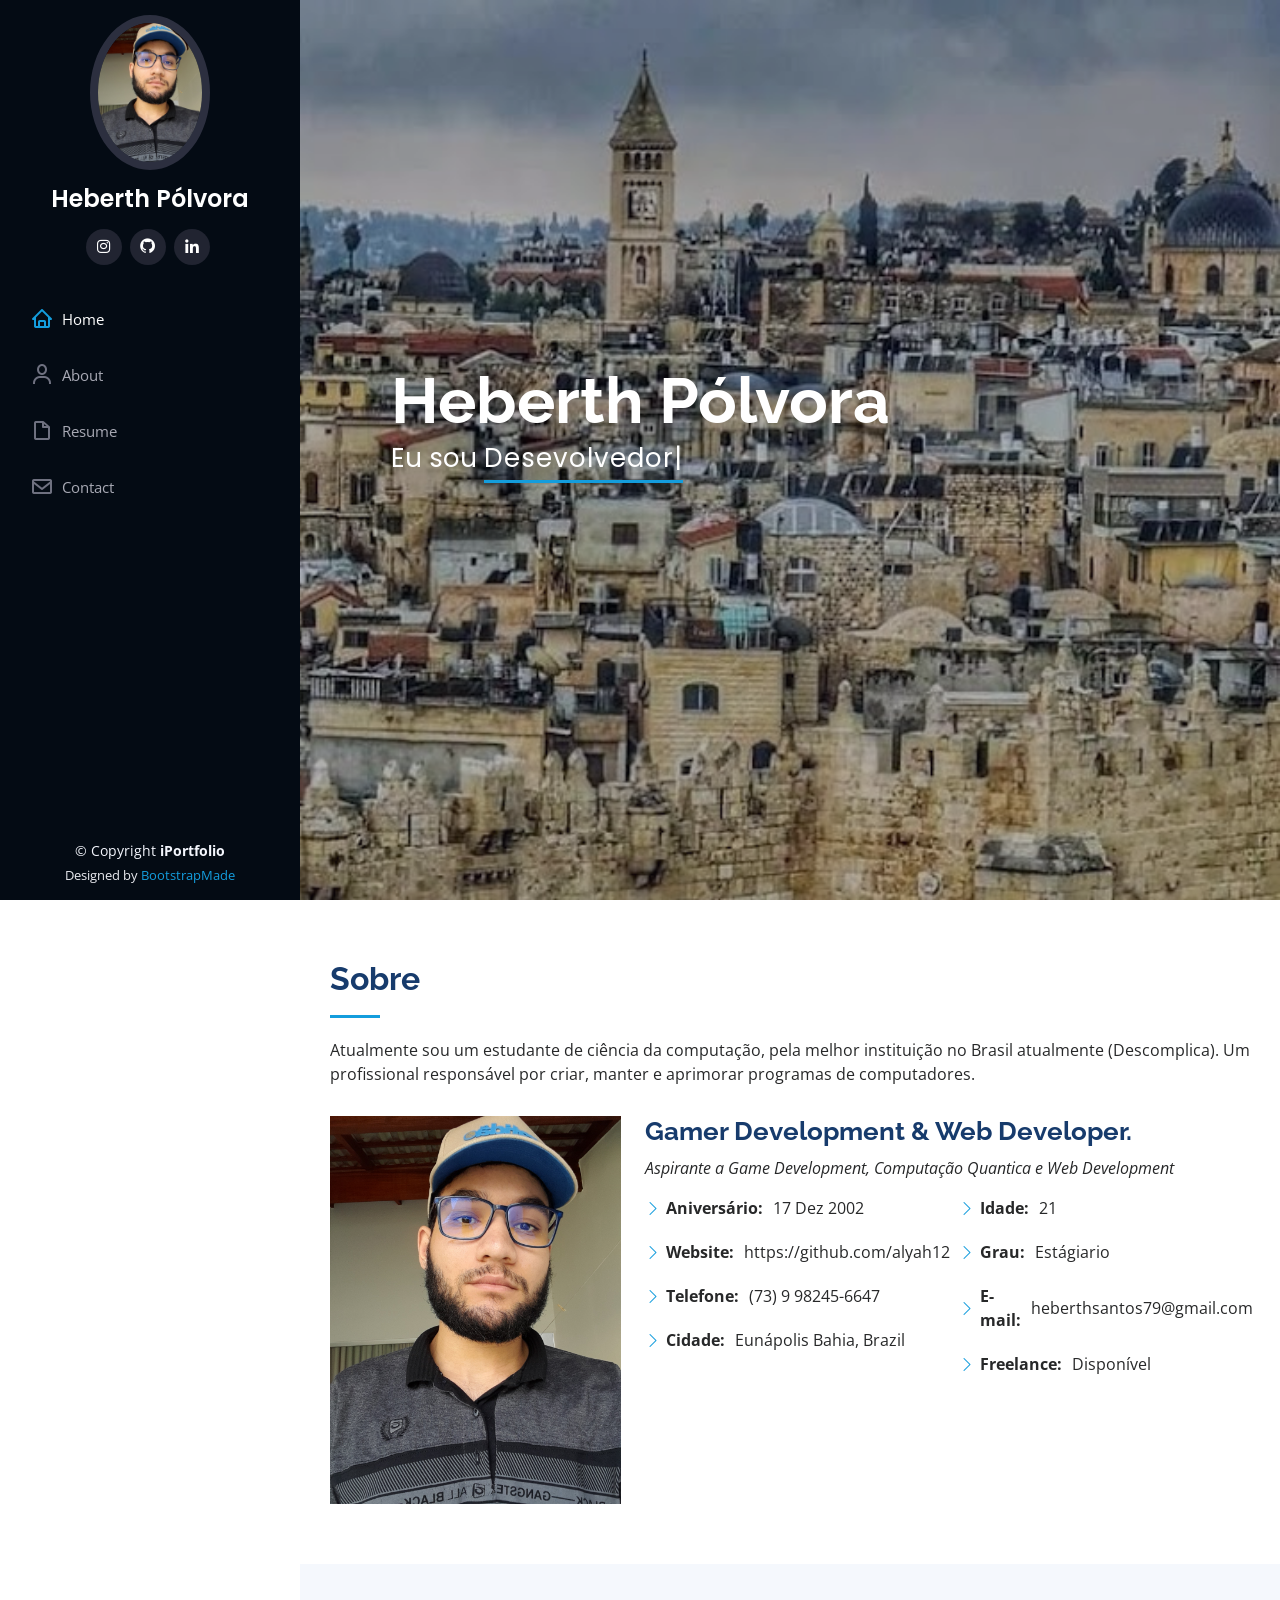
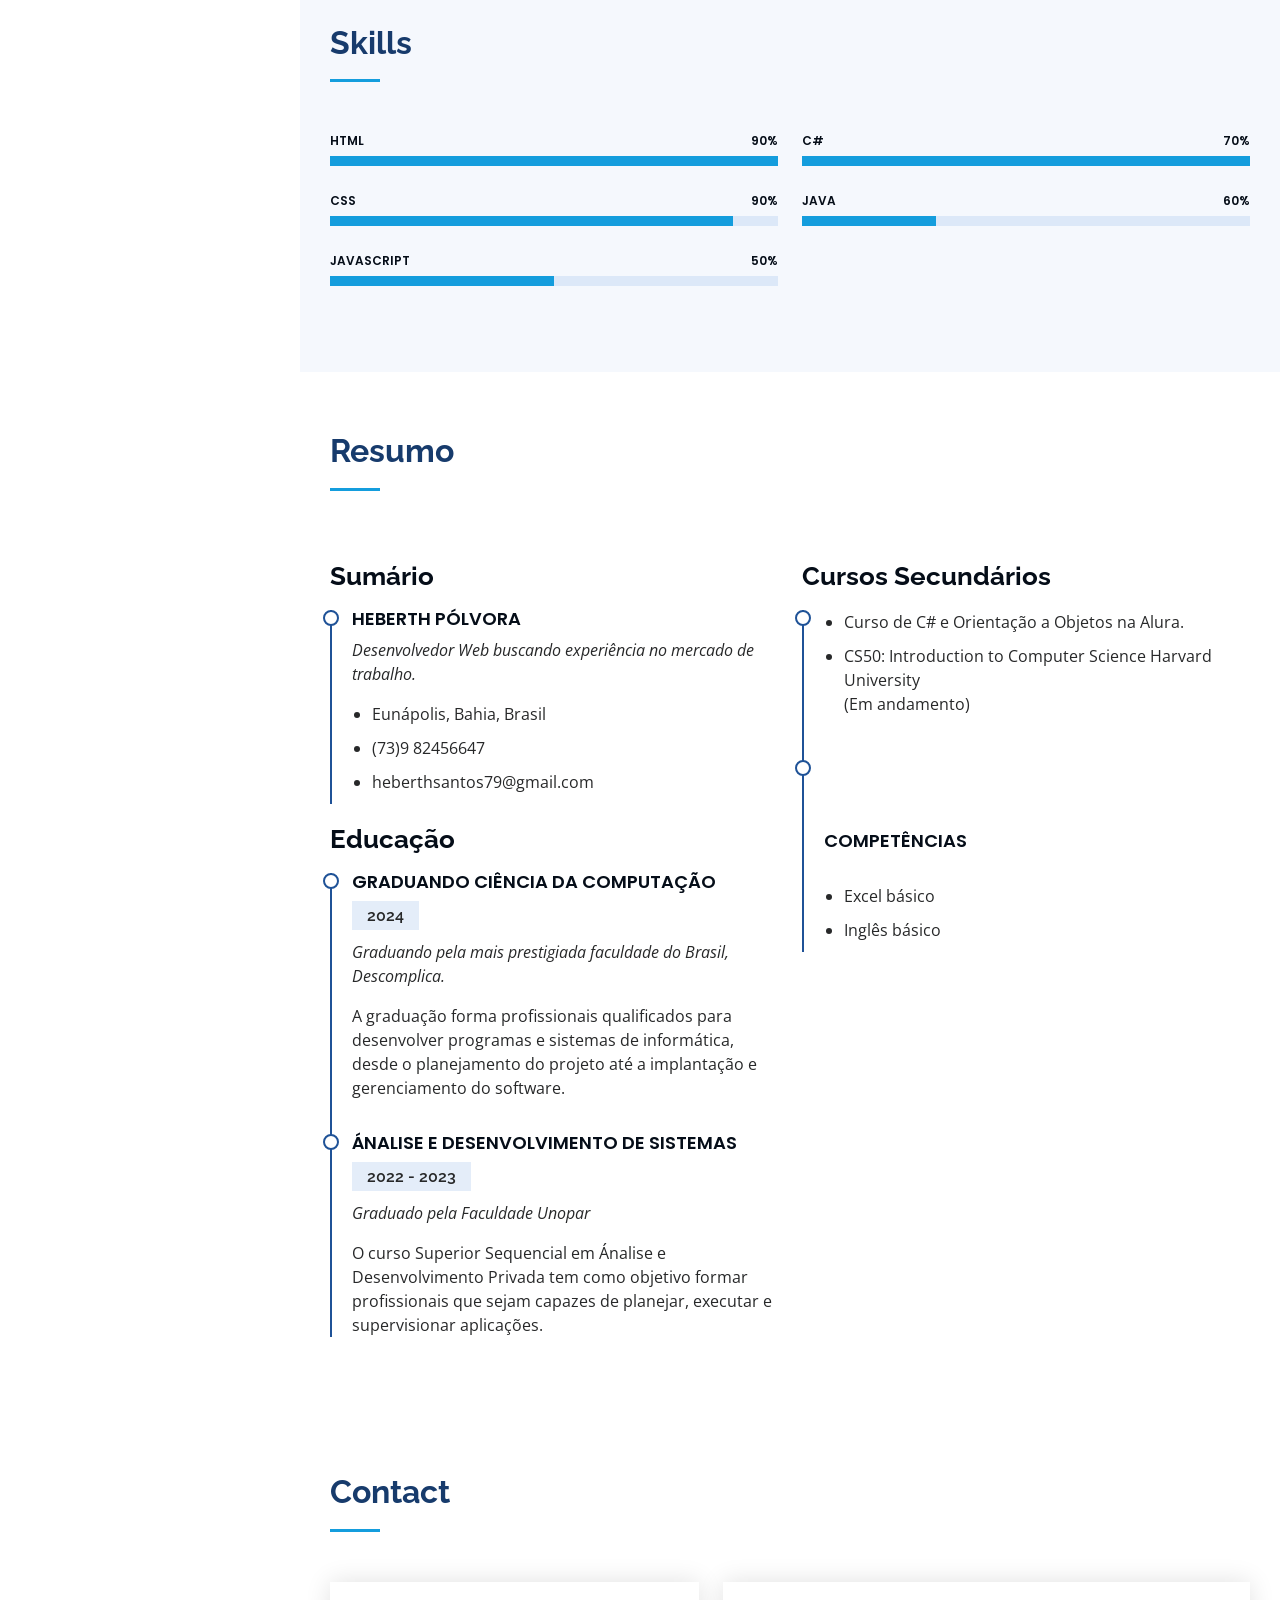
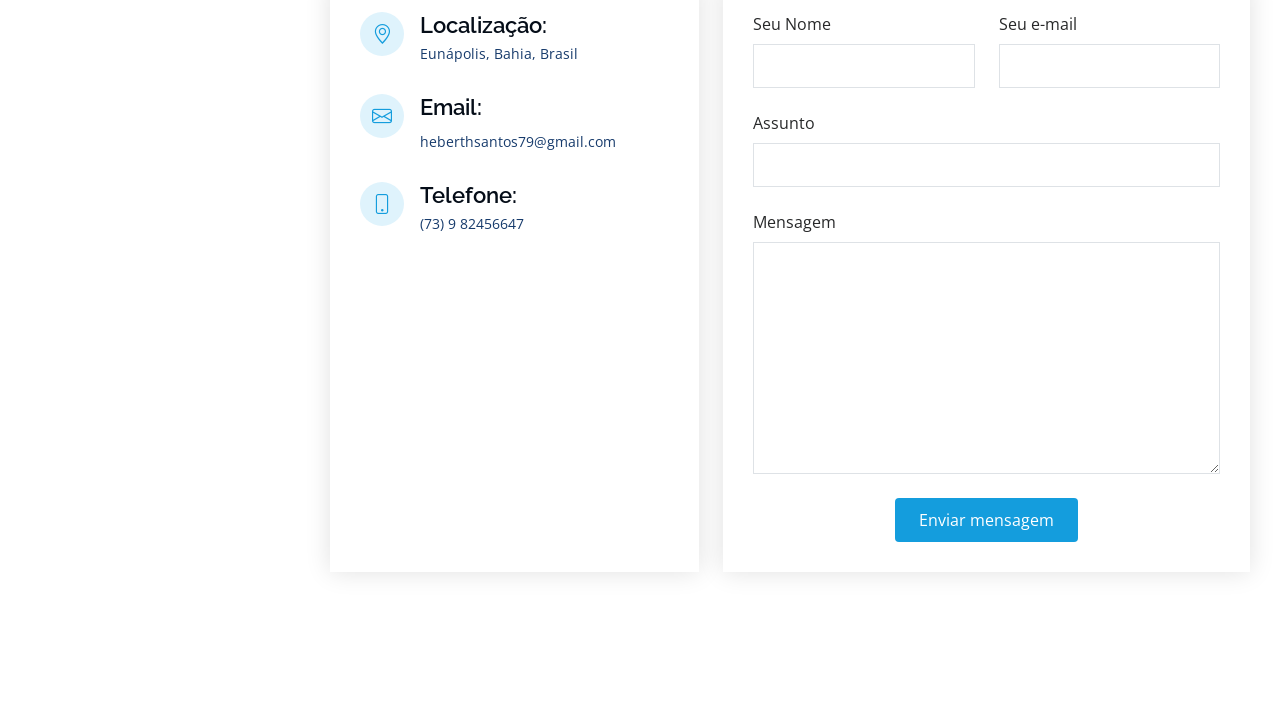
<file: index.html>
<!DOCTYPE html>
<html lang="en">

<head>
  <meta charset="utf-8">
  <meta content="width=device-width, initial-scale=1.0" name="viewport">

  <title>Heberth Pólvora Portifólio</title>
  <meta content="" name="description">
  <meta content="" name="keywords">

  <!-- Favicons -->
  <link href="assets/img/interneticon.png" rel="icon">
  <link href="assets/img/apple-touch-icon.png" rel="apple-touch-icon">

  <!-- Google Fonts -->
  <link href="https://fonts.googleapis.com/css?family=Open+Sans:300,300i,400,400i,600,600i,700,700i|Raleway:300,300i,400,400i,500,500i,600,600i,700,700i|Poppins:300,300i,400,400i,500,500i,600,600i,700,700i" rel="stylesheet">

  <!-- Vendor CSS Files -->
  <link href="assets/vendor/aos/aos.css" rel="stylesheet">
  <link href="assets/vendor/bootstrap/css/bootstrap.min.css" rel="stylesheet">
  <link href="assets/vendor/bootstrap-icons/bootstrap-icons.css" rel="stylesheet">
  <link href="assets/vendor/boxicons/css/boxicons.min.css" rel="stylesheet">
  <link href="assets/vendor/glightbox/css/glightbox.min.css" rel="stylesheet">
  <link href="assets/vendor/swiper/swiper-bundle.min.css" rel="stylesheet">

  <!-- Template Main CSS File -->
  <link href="assets/css/style.css" rel="stylesheet">

  <!-- =======================================================
  * Template Name: iPortfolio
  * Updated: Jan 29 2024 with Bootstrap v5.3.2
  * Template URL: https://bootstrapmade.com/iportfolio-bootstrap-portfolio-websites-template/
  * Author: BootstrapMade.com
  * License: https://bootstrapmade.com/license/
  ======================================================== -->
</head>

<body>

  <!-- ======= Mobile nav toggle button ======= -->
  <i class="bi bi-list mobile-nav-toggle d-xl-none"></i>

  <!-- ======= Header ======= -->
  <header id="header">
    <div class="d-flex flex-column">

      <div class="profile">
        <img src="assets/img/HeberthPolvoraProfile.jpg" alt="" class="img-fluid rounded-circle">
        <h1 class="text-light"><a href="index.html">Heberth Pólvora</a></h1>
        <div class="social-links mt-3 text-center">
          <!-- <a href="#" class="twitter"><i class="bx bxl-twitter"></i></a> -->
          <!-- <a href="#" class="facebook"><i class="bx bxl-facebook"></i></a> -->
          <a href="https://www.instagram.com/heberth_s17/" class="instagram"><i class="bx bxl-instagram"></i></a>
          <a href="https://github.com/alyah12" class="google-plus"><i class="bx bxl-github"></i></a>
          <a href="https://www.linkedin.com/in/heberth-santos-2a2a331b7/" class="linkedin"><i class="bx bxl-linkedin"></i></a>
        </div>
      </div>

      <nav id="navbar" class="nav-menu navbar">
        <ul>
          <li><a href="#hero" class="nav-link scrollto active"><i class="bx bx-home"></i> <span>Home</span></a></li>
          <li><a href="#about" class="nav-link scrollto"><i class="bx bx-user"></i> <span>About</span></a></li>
          <li><a href="#resume" class="nav-link scrollto"><i class="bx bx-file-blank"></i> <span>Resume</span></a></li>
          <!-- <li><a href="#portfolio" class="nav-link scrollto"><i class="bx bx-book-content"></i> <span>Portfolio</span></a></li> -->
          <!-- <li><a href="#services" class="nav-link scrollto"><i class="bx bx-server"></i> <span>Services</span></a></li> -->
          <li><a href="#contact" class="nav-link scrollto"><i class="bx bx-envelope"></i> <span>Contact</span></a></li>
        </ul>
      </nav><!-- .nav-menu -->
    </div>
  </header><!-- End Header -->

  <!-- ======= Hero Section ======= -->
  <section id="hero" class="d-flex flex-column justify-content-center align-items-center">
    <div class="hero-container" data-aos="fade-in">
      <h1>Heberth Pólvora</h1>
      <p>Eu sou <span class="typed" data-typed-items="Desevolvedor"></span></p>
    </div>
  </section><!-- End Hero -->

  <main id="main">

    <!-- ======= About Section ======= -->
    <section id="about" class="about">
      <div class="container">

        <div class="section-title">
          <h2>Sobre</h2>
          <p>Atualmente sou um estudante de ciência da computação, pela melhor instituição no Brasil atualmente (Descomplica). Um profissional responsável por criar, manter e aprimorar programas de computadores.</p>
        </div>

        <div class="row">
          <div class="col-lg-4" data-aos="fade-right">
            <img src="assets/img/HeberthPolvoraProfile.jpg" class="img-fluid" alt="">
          </div>
          <div class="col-lg-8 pt-4 pt-lg-0 content" data-aos="fade-left">
            <h3>Gamer Development &amp; Web Developer.</h3>
            <p class="fst-italic">
              Aspirante a Game Development, Computação Quantica e Web Development
            </p>
            <div class="row">
              <div class="col-lg-6">
                <ul>
                  <li><i class="bi bi-chevron-right"></i> <strong>Aniversário:</strong> <span>17 Dez 2002</span></li>
                  <li><i class="bi bi-chevron-right"></i> <strong>Website:</strong> <span>https://github.com/alyah12</span></li>
                  <li><i class="bi bi-chevron-right"></i> <strong>Telefone:</strong> <span>(73) 9 98245-6647</span></li>
                  <li><i class="bi bi-chevron-right"></i> <strong>Cidade:</strong> <span>Eunápolis Bahia, Brazil</span></li>
                </ul>
              </div>
              <div class="col-lg-6">
                <ul>
                  <li><i class="bi bi-chevron-right"></i> <strong>Idade:</strong> <span>21</span></li>
                  <li><i class="bi bi-chevron-right"></i> <strong>Grau:</strong> <span>Estágiario</span></li>
                  <li><i class="bi bi-chevron-right"></i> <strong>E-mail:</strong> <span>heberthsantos79@gmail.com</span></li>
                  <li><i class="bi bi-chevron-right"></i> <strong>Freelance:</strong> <span>Disponível</span></li>
                </ul>
              </div>
            </div>
          </div>
        </div>

      </div>
    </section><!-- End About Section -->

    <!-- ======= Facts Section ======= -->
    <!-- <section id="facts" class="facts">
      <div class="container">

        <div class="section-title">
          <h2>Facts</h2>
          <p>Magnam dolores commodi suscipit. Necessitatibus eius consequatur ex aliquid fuga eum quidem. Sit sint consectetur velit. Quisquam quos quisquam cupiditate. Et nemo qui impedit suscipit alias ea. Quia fugiat sit in iste officiis commodi quidem hic quas.</p>
        </div>

        <div class="row no-gutters">

          <div class="col-lg-3 col-md-6 d-md-flex align-items-md-stretch" data-aos="fade-up">
            <div class="count-box">
              <i class="bi bi-emoji-smile"></i>
              <span data-purecounter-start="0" data-purecounter-end="232" data-purecounter-duration="1" class="purecounter"></span>
              <p><strong>Happy Clients</strong> consequuntur quae</p>
            </div>
          </div>

          <div class="col-lg-3 col-md-6 d-md-flex align-items-md-stretch" data-aos="fade-up" data-aos-delay="100">
            <div class="count-box">
              <i class="bi bi-journal-richtext"></i>
              <span data-purecounter-start="0" data-purecounter-end="521" data-purecounter-duration="1" class="purecounter"></span>
              <p><strong>Projects</strong> adipisci atque cum quia aut</p>
            </div>
          </div>

          <div class="col-lg-3 col-md-6 d-md-flex align-items-md-stretch" data-aos="fade-up" data-aos-delay="200">
            <div class="count-box">
              <i class="bi bi-headset"></i>
              <span data-purecounter-start="0" data-purecounter-end="1453" data-purecounter-duration="1" class="purecounter"></span>
              <p><strong>Hours Of Support</strong> aut commodi quaerat</p>
            </div>
          </div>

          <div class="col-lg-3 col-md-6 d-md-flex align-items-md-stretch" data-aos="fade-up" data-aos-delay="300">
            <div class="count-box">
              <i class="bi bi-people"></i>
              <span data-purecounter-start="0" data-purecounter-end="32" data-purecounter-duration="1" class="purecounter"></span>
              <p><strong>Hard Workers</strong> rerum asperiores dolor</p>
            </div>
          </div>

        </div>

      </div>
    </section>End Facts Section -->

    <!-- ======= Skills Section ======= -->
    <section id="skills" class="skills section-bg">
      <div class="container">

        <div class="section-title">
          <h2>Skills</h2>
          <!-- <p>Magnam dolores commodi suscipit. Necessitatibus eius consequatur ex aliquid fuga eum quidem. Sit sint consectetur velit. Quisquam quos quisquam cupiditate. Et nemo qui impedit suscipit alias ea. Quia fugiat sit in iste officiis commodi quidem hic quas.</p> -->
        </div>

        <div class="row skills-content">

          <div class="col-lg-6" data-aos="fade-up">

            <div class="progress">
              <span class="skill">HTML <i class="val">90%</i></span>
              <div class="progress-bar-wrap">
                <div class="progress-bar" role="progressbar" aria-valuenow="100" aria-valuemin="0" aria-valuemax="100"></div>
              </div>
            </div>

            <div class="progress">
              <span class="skill">CSS <i class="val">90%</i></span>
              <div class="progress-bar-wrap">
                <div class="progress-bar" role="progressbar" aria-valuenow="90" aria-valuemin="0" aria-valuemax="100"></div>
              </div>
            </div>

            <div class="progress">
              <span class="skill">JavaScript <i class="val">50%</i></span>
              <div class="progress-bar-wrap">
                <div class="progress-bar" role="progressbar" aria-valuenow="50" aria-valuemin="0" aria-valuemax="100"></div>
              </div>
            </div>

          </div>

          <div class="col-lg-6" data-aos="fade-up" data-aos-delay="100">

            <div class="progress">
              <span class="skill">C# <i class="val">70%</i></span>
              <div class="progress-bar-wrap">
                <div class="progress-bar" role="progressbar" aria-valuenow="100" aria-valuemin="0" aria-valuemax="100"></div>
              </div>
            </div>

            <div class="progress">
              <span class="skill">Java <i class="val">60%</i></span>
              <div class="progress-bar-wrap">
                <div class="progress-bar" role="progressbar" aria-valuenow="30" aria-valuemin="0" aria-valuemax="100"></div>
              </div>
            </div>

          </div>

        </div>

      </div>
    </section><!-- End Skills Section -->

    <!-- ======= Resume Section ======= -->
    <section id="resume" class="resume">
      <div class="container">

        <div class="section-title">
          <h2>Resumo</h2>
        </div>

        <div class="row">
          <div class="col-lg-6" data-aos="fade-up">
            <h3 class="resume-title">Sumário</h3>
            <div class="resume-item pb-0">
              <h4>Heberth Pólvora</h4>
              <p><em>Desenvolvedor Web buscando experiência no mercado de trabalho.</em></p>
              <ul>
                <li>Eunápolis, Bahia, Brasil</li>
                <li>(73)9 82456647</li>
                <li>heberthsantos79@gmail.com</li>
              </ul>
            </div>

            <h3 class="resume-title">Educação</h3>
            
            <div class="resume-item">
              <h4>Graduando Ciência da Computação</h4>
              <h5>2024</h5>
              <p><em>Graduando pela mais prestigiada faculdade do Brasil, Descomplica.</em></p>
              <p>A graduação forma profissionais qualificados para desenvolver programas e sistemas de informática, desde o planejamento do projeto até a implantação e gerenciamento do software.</p>
            </div>
            <div class="resume-item">
              <h4>Ánalise e Desenvolvimento de Sistemas</h4>
              <h5>2022 - 2023</h5>
              <p><em>Graduado pela Faculdade Unopar</em></p>
              <p>O curso Superior Sequencial em Ánalise e Desenvolvimento Privada tem como objetivo formar profissionais que sejam capazes de planejar, executar e supervisionar aplicações.</p>
            </div>
          </div>
          <div class="col-lg-6" data-aos="fade-up" data-aos-delay="100">
            <h3 class="resume-title">Cursos Secundários</h3>
            <div class="resume-item">
              <p><em></em></p>
              <p><em></em></p>
              <ul>
                <li>Curso de C# e Orientação a Objetos na Alura.</li>
                <li>CS50: Introduction to Computer Science Harvard University<br>(Em andamento)</li>
              </ul>
            </div>
            <div class="resume-item">
              <br><br><br>
              <h4>Competências</h4>
              <br>
              <ul>
                <li>Excel básico</li>
                <li>Inglês básico</li>
              </ul>
            </div>
          </div>
        </div>

      </div>
    </section><!-- End Resume Section -->

    <!-- ======= Portfolio Section ======= -->
    <!-- <section id="portfolio" class="portfolio section-bg">
      <div class="container">

        <div class="section-title">
          <h2>Portfolio</h2>
          <p>Magnam dolores commodi suscipit. Necessitatibus eius consequatur ex aliquid fuga eum quidem. Sit sint consectetur velit. Quisquam quos quisquam cupiditate. Et nemo qui impedit suscipit alias ea. Quia fugiat sit in iste officiis commodi quidem hic quas.</p>
        </div>

        <div class="row" data-aos="fade-up">
          <div class="col-lg-12 d-flex justify-content-center">
            <ul id="portfolio-flters">
              <li data-filter="*" class="filter-active">All</li>
              <li data-filter=".filter-app">App</li>
              <li data-filter=".filter-card">Card</li>
              <li data-filter=".filter-web">Web</li>
            </ul>
          </div>
        </div>

        <div class="row portfolio-container" data-aos="fade-up" data-aos-delay="100">

          <div class="col-lg-4 col-md-6 portfolio-item filter-app">
            <div class="portfolio-wrap">
              <img src="assets/img/portfolio/portfolio-1.jpg" class="img-fluid" alt="">
              <div class="portfolio-links">
                <a href="assets/img/portfolio/portfolio-1.jpg" data-gallery="portfolioGallery" class="portfolio-lightbox" title="App 1"><i class="bx bx-plus"></i></a>
                <a href="portfolio-details.html" title="More Details"><i class="bx bx-link"></i></a>
              </div>
            </div>
          </div>

          <div class="col-lg-4 col-md-6 portfolio-item filter-web">
            <div class="portfolio-wrap">
              <img src="assets/img/portfolio/portfolio-2.jpg" class="img-fluid" alt="">
              <div class="portfolio-links">
                <a href="assets/img/portfolio/portfolio-2.jpg" data-gallery="portfolioGallery" class="portfolio-lightbox" title="Web 3"><i class="bx bx-plus"></i></a>
                <a href="portfolio-details.html" title="More Details"><i class="bx bx-link"></i></a>
              </div>
            </div>
          </div>

          <div class="col-lg-4 col-md-6 portfolio-item filter-app">
            <div class="portfolio-wrap">
              <img src="assets/img/portfolio/portfolio-3.jpg" class="img-fluid" alt="">
              <div class="portfolio-links">
                <a href="assets/img/portfolio/portfolio-3.jpg" data-gallery="portfolioGallery" class="portfolio-lightbox" title="App 2"><i class="bx bx-plus"></i></a>
                <a href="portfolio-details.html" title="More Details"><i class="bx bx-link"></i></a>
              </div>
            </div>
          </div>

          <div class="col-lg-4 col-md-6 portfolio-item filter-card">
            <div class="portfolio-wrap">
              <img src="assets/img/portfolio/portfolio-4.jpg" class="img-fluid" alt="">
              <div class="portfolio-links">
                <a href="assets/img/portfolio/portfolio-4.jpg" data-gallery="portfolioGallery" class="portfolio-lightbox" title="Card 2"><i class="bx bx-plus"></i></a>
                <a href="portfolio-details.html" title="More Details"><i class="bx bx-link"></i></a>
              </div>
            </div>
          </div>

          <div class="col-lg-4 col-md-6 portfolio-item filter-web">
            <div class="portfolio-wrap">
              <img src="assets/img/portfolio/portfolio-5.jpg" class="img-fluid" alt="">
              <div class="portfolio-links">
                <a href="assets/img/portfolio/portfolio-5.jpg" data-gallery="portfolioGallery" class="portfolio-lightbox" title="Web 2"><i class="bx bx-plus"></i></a>
                <a href="portfolio-details.html" title="More Details"><i class="bx bx-link"></i></a>
              </div>
            </div>
          </div>

          <div class="col-lg-4 col-md-6 portfolio-item filter-app">
            <div class="portfolio-wrap">
              <img src="assets/img/portfolio/portfolio-6.jpg" class="img-fluid" alt="">
              <div class="portfolio-links">
                <a href="assets/img/portfolio/portfolio-6.jpg" data-gallery="portfolioGallery" class="portfolio-lightbox" title="App 3"><i class="bx bx-plus"></i></a>
                <a href="portfolio-details.html" title="More Details"><i class="bx bx-link"></i></a>
              </div>
            </div>
          </div>

          <div class="col-lg-4 col-md-6 portfolio-item filter-card">
            <div class="portfolio-wrap">
              <img src="assets/img/portfolio/portfolio-7.jpg" class="img-fluid" alt="">
              <div class="portfolio-links">
                <a href="assets/img/portfolio/portfolio-7.jpg" data-gallery="portfolioGallery" class="portfolio-lightbox" title="Card 1"><i class="bx bx-plus"></i></a>
                <a href="portfolio-details.html" title="More Details"><i class="bx bx-link"></i></a>
              </div>
            </div>
          </div>

          <div class="col-lg-4 col-md-6 portfolio-item filter-card">
            <div class="portfolio-wrap">
              <img src="assets/img/portfolio/portfolio-8.jpg" class="img-fluid" alt="">
              <div class="portfolio-links">
                <a href="assets/img/portfolio/portfolio-8.jpg" data-gallery="portfolioGallery" class="portfolio-lightbox" title="Card 3"><i class="bx bx-plus"></i></a>
                <a href="portfolio-details.html" title="More Details"><i class="bx bx-link"></i></a>
              </div>
            </div>
          </div>

          <div class="col-lg-4 col-md-6 portfolio-item filter-web">
            <div class="portfolio-wrap">
              <img src="assets/img/portfolio/portfolio-9.jpg" class="img-fluid" alt="">
              <div class="portfolio-links">
                <a href="assets/img/portfolio/portfolio-9.jpg" data-gallery="portfolioGallery" class="portfolio-lightbox" title="Web 3"><i class="bx bx-plus"></i></a>
                <a href="portfolio-details.html" title="More Details"><i class="bx bx-link"></i></a>
              </div>
            </div>
          </div>

        </div>

      </div>
    </section>End Portfolio Section -->

    <!-- ======= Services Section ======= -->
    <!-- <section id="services" class="services">
      <div class="container">

        <div class="section-title">
          <h2>Services</h2>
          <p>Magnam dolores commodi suscipit. Necessitatibus eius consequatur ex aliquid fuga eum quidem. Sit sint consectetur velit. Quisquam quos quisquam cupiditate. Et nemo qui impedit suscipit alias ea. Quia fugiat sit in iste officiis commodi quidem hic quas.</p>
        </div>

        <div class="row">
          <div class="col-lg-4 col-md-6 icon-box" data-aos="fade-up">
            <div class="icon"><i class="bi bi-briefcase"></i></div>
            <h4 class="title"><a href="">Lorem Ipsum</a></h4>
            <p class="description">Voluptatum deleniti atque corrupti quos dolores et quas molestias excepturi sint occaecati cupiditate non provident</p>
          </div>
          <div class="col-lg-4 col-md-6 icon-box" data-aos="fade-up" data-aos-delay="100">
            <div class="icon"><i class="bi bi-card-checklist"></i></div>
            <h4 class="title"><a href="">Dolor Sitema</a></h4>
            <p class="description">Minim veniam, quis nostrud exercitation ullamco laboris nisi ut aliquip ex ea commodo consequat tarad limino ata</p>
          </div>
          <div class="col-lg-4 col-md-6 icon-box" data-aos="fade-up" data-aos-delay="200">
            <div class="icon"><i class="bi bi-bar-chart"></i></div>
            <h4 class="title"><a href="">Sed ut perspiciatis</a></h4>
            <p class="description">Duis aute irure dolor in reprehenderit in voluptate velit esse cillum dolore eu fugiat nulla pariatur</p>
          </div>
          <div class="col-lg-4 col-md-6 icon-box" data-aos="fade-up" data-aos-delay="300">
            <div class="icon"><i class="bi bi-binoculars"></i></div>
            <h4 class="title"><a href="">Magni Dolores</a></h4>
            <p class="description">Excepteur sint occaecat cupidatat non proident, sunt in culpa qui officia deserunt mollit anim id est laborum</p>
          </div>
          <div class="col-lg-4 col-md-6 icon-box" data-aos="fade-up" data-aos-delay="400">
            <div class="icon"><i class="bi bi-brightness-high"></i></div>
            <h4 class="title"><a href="">Nemo Enim</a></h4>
            <p class="description">At vero eos et accusamus et iusto odio dignissimos ducimus qui blanditiis praesentium voluptatum deleniti atque</p>
          </div>
          <div class="col-lg-4 col-md-6 icon-box" data-aos="fade-up" data-aos-delay="500">
            <div class="icon"><i class="bi bi-calendar4-week"></i></div>
            <h4 class="title"><a href="">Eiusmod Tempor</a></h4>
            <p class="description">Et harum quidem rerum facilis est et expedita distinctio. Nam libero tempore, cum soluta nobis est eligendi</p>
          </div>
        </div>

      </div>
    </section>End Services Section -->

    <!-- ======= Testimonials Section ======= -->
    <!-- <section id="testimonials" class="testimonials section-bg">
      <div class="container">

        <div class="section-title">
          <h2>Testimonials</h2>
          <p>Magnam dolores commodi suscipit. Necessitatibus eius consequatur ex aliquid fuga eum quidem. Sit sint consectetur velit. Quisquam quos quisquam cupiditate. Et nemo qui impedit suscipit alias ea. Quia fugiat sit in iste officiis commodi quidem hic quas.</p>
        </div>

        <div class="testimonials-slider swiper" data-aos="fade-up" data-aos-delay="100">
          <div class="swiper-wrapper">

            <div class="swiper-slide">
              <div class="testimonial-item" data-aos="fade-up">
                <p>
                  <i class="bx bxs-quote-alt-left quote-icon-left"></i>
                  Proin iaculis purus consequat sem cure digni ssim donec porttitora entum suscipit rhoncus. Accusantium quam, ultricies eget id, aliquam eget nibh et. Maecen aliquam, risus at semper.
                  <i class="bx bxs-quote-alt-right quote-icon-right"></i>
                </p>
                <img src="assets/img/testimonials/testimonials-1.jpg" class="testimonial-img" alt="">
                <h3>Saul Goodman</h3>
                <h4>Ceo &amp; Founder</h4>
              </div>
            </div>

            <div class="swiper-slide">
              <div class="testimonial-item" data-aos="fade-up" data-aos-delay="100">
                <p>
                  <i class="bx bxs-quote-alt-left quote-icon-left"></i>
                  Export tempor illum tamen malis malis eram quae irure esse labore quem cillum quid cillum eram malis quorum velit fore eram velit sunt aliqua noster fugiat irure amet legam anim culpa.
                  <i class="bx bxs-quote-alt-right quote-icon-right"></i>
                </p>
                <img src="assets/img/testimonials/testimonials-2.jpg" class="testimonial-img" alt="">
                <h3>Sara Wilsson</h3>
                <h4>Designer</h4>
              </div>
            </div>

            <div class="swiper-slide">
              <div class="testimonial-item" data-aos="fade-up" data-aos-delay="200">
                <p>
                  <i class="bx bxs-quote-alt-left quote-icon-left"></i>
                  Enim nisi quem export duis labore cillum quae magna enim sint quorum nulla quem veniam duis minim tempor labore quem eram duis noster aute amet eram fore quis sint minim.
                  <i class="bx bxs-quote-alt-right quote-icon-right"></i>
                </p>
                <img src="assets/img/testimonials/testimonials-3.jpg" class="testimonial-img" alt="">
                <h3>Jena Karlis</h3>
                <h4>Store Owner</h4>
              </div>
            </div>

            <div class="swiper-slide">
              <div class="testimonial-item" data-aos="fade-up" data-aos-delay="300">
                <p>
                  <i class="bx bxs-quote-alt-left quote-icon-left"></i>
                  Fugiat enim eram quae cillum dolore dolor amet nulla culpa multos export minim fugiat minim velit minim dolor enim duis veniam ipsum anim magna sunt elit fore quem dolore labore illum veniam.
                  <i class="bx bxs-quote-alt-right quote-icon-right"></i>
                </p>
                <img src="assets/img/testimonials/testimonials-4.jpg" class="testimonial-img" alt="">
                <h3>Matt Brandon</h3>
                <h4>Freelancer</h4>
              </div>
            </div>

            <div class="swiper-slide">
              <div class="testimonial-item" data-aos="fade-up" data-aos-delay="400">
                <p>
                  <i class="bx bxs-quote-alt-left quote-icon-left"></i>
                  Quis quorum aliqua sint quem legam fore sunt eram irure aliqua veniam tempor noster veniam enim culpa labore duis sunt culpa nulla illum cillum fugiat legam esse veniam culpa fore nisi cillum quid.
                  <i class="bx bxs-quote-alt-right quote-icon-right"></i>
                </p>
                <img src="assets/img/testimonials/testimonials-5.jpg" class="testimonial-img" alt="">
                <h3>John Larson</h3>
                <h4>Entrepreneur</h4>
              </div>
            </div>

          </div>
          <div class="swiper-pagination"></div>
        </div>

      </div>
    </section>End Testimonials Section -->

    <!-- ======= Contact Section ======= -->
    <section id="contact" class="contact">
      <div class="container">

        <div class="section-title">
          <h2>Contact</h2>
          <!-- <p>Magnam dolores commodi suscipit. Necessitatibus eius consequatur ex aliquid fuga eum quidem. Sit sint consectetur velit. Quisquam quos quisquam cupiditate. Et nemo qui impedit suscipit alias ea. Quia fugiat sit in iste officiis commodi quidem hic quas.</p> -->
        </div>

        <div class="row" data-aos="fade-in">

          <div class="col-lg-5 d-flex align-items-stretch">
            <div class="info">
              <div class="address">
                <i class="bi bi-geo-alt"></i>
                <h4>Localização:</h4>
                <p>Eunápolis, Bahia, Brasil</p>
              </div>

              <div class="email">
                <i class="bi bi-envelope"></i>
                <h4>Email:</h4>
                <p>heberthsantos79@gmail.com</p>
              </div>

              <div class="phone">
                <i class="bi bi-phone"></i>
                <h4>Telefone:</h4>
                <p>(73) 9 82456647</p>
              </div>

              <!-- <iframe src="https://www.google.com/maps/embed?pb=!1m14!1m8!1m3!1d12097.433213460943!2d-74.0062269!3d40.7101282!3m2!1i1024!2i768!4f13.1!3m3!1m2!1s0x0%3A0xb89d1fe6bc499443!2sDowntown+Conference+Center!5e0!3m2!1smk!2sbg!4v1539943755621" frameborder="0" style="border:0; width: 100%; height: 290px;" allowfullscreen></iframe> -->
            </div>

          </div>

          <div class="col-lg-7 mt-5 mt-lg-0 d-flex align-items-stretch">
            <form action="forms/contact.php" method="post" role="form" class="php-email-form">
              <div class="row">
                <div class="form-group col-md-6">
                  <label for="name">Seu Nome</label>
                  <input type="text" name="name" class="form-control" id="name" required>
                </div>
                <div class="form-group col-md-6">
                  <label for="name">Seu e-mail</label>
                  <input type="email" class="form-control" name="email" id="email" required>
                </div>
              </div>
              <div class="form-group">
                <label for="name">Assunto</label>
                <input type="text" class="form-control" name="subject" id="subject" required>
              </div>
              <div class="form-group">
                <label for="name">Mensagem</label>
                <textarea class="form-control" name="message" rows="10" required></textarea>
              </div>
              <div class="my-3">
                <div class="loading">Loading</div>
                <div class="error-message"></div>
                <div class="sent-message">Your message has been sent. Thank you!</div>
              </div>
              <div class="text-center"><button type="submit">Enviar mensagem</button></div>
            </form>
          </div>

        </div>

      </div>
    </section><!-- End Contact Section -->

  </main><!-- End #main -->

  <!-- ======= Footer ======= -->
  <footer id="footer">
    <div class="container">
      <div class="copyright">
        &copy; Copyright <strong><span>iPortfolio</span></strong>
      </div>
      <div class="credits">
        <!-- All the links in the footer should remain intact. -->
        <!-- You can delete the links only if you purchased the pro version. -->
        <!-- Licensing information: https://bootstrapmade.com/license/ -->
        <!-- Purchase the pro version with working PHP/AJAX contact form: https://bootstrapmade.com/iportfolio-bootstrap-portfolio-websites-template/ -->
        Designed by <a href="https://bootstrapmade.com/">BootstrapMade</a>
      </div>
    </div>
  </footer><!-- End  Footer -->

  <a href="#" class="back-to-top d-flex align-items-center justify-content-center"><i class="bi bi-arrow-up-short"></i></a>

  <!-- Vendor JS Files -->
  <script src="assets/vendor/purecounter/purecounter_vanilla.js"></script>
  <script src="assets/vendor/aos/aos.js"></script>
  <script src="assets/vendor/bootstrap/js/bootstrap.bundle.min.js"></script>
  <script src="assets/vendor/glightbox/js/glightbox.min.js"></script>
  <script src="assets/vendor/isotope-layout/isotope.pkgd.min.js"></script>
  <script src="assets/vendor/swiper/swiper-bundle.min.js"></script>
  <script src="assets/vendor/typed.js/typed.umd.js"></script>
  <script src="assets/vendor/waypoints/noframework.waypoints.js"></script>
  <script src="assets/vendor/php-email-form/validate.js"></script>

  <!-- Template Main JS File -->
  <script src="assets/js/main.js"></script>

</body>

</html>
</file>
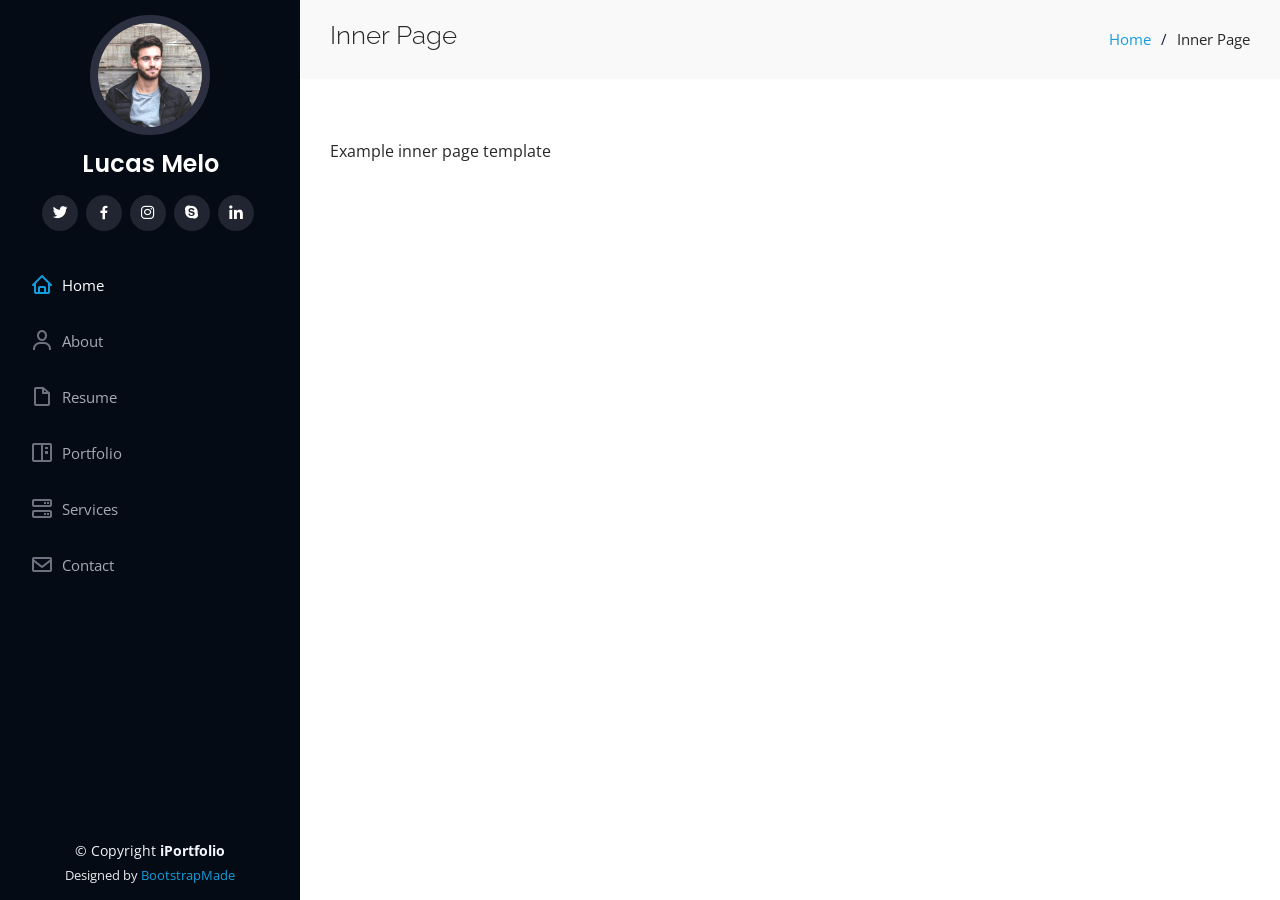
<file: inner-page.html>
<!DOCTYPE html>
<html lang="en">

<head>
  <meta charset="utf-8">
  <meta content="width=device-width, initial-scale=1.0" name="viewport">

  <title>Inner Page - iPortfolio Bootstrap Template</title>
  <meta content="" name="description">
  <meta content="" name="keywords">

  <!-- Favicons -->
  <link href="assets/img/favicon.png" rel="icon">
  <link href="assets/img/apple-touch-icon.png" rel="apple-touch-icon">

  <!-- Google Fonts -->
  <link href="https://fonts.googleapis.com/css?family=Open+Sans:300,300i,400,400i,600,600i,700,700i|Raleway:300,300i,400,400i,500,500i,600,600i,700,700i|Poppins:300,300i,400,400i,500,500i,600,600i,700,700i" rel="stylesheet">

  <!-- Vendor CSS Files -->
  <link href="assets/vendor/aos/aos.css" rel="stylesheet">
  <link href="assets/vendor/bootstrap/css/bootstrap.min.css" rel="stylesheet">
  <link href="assets/vendor/bootstrap-icons/bootstrap-icons.css" rel="stylesheet">
  <link href="assets/vendor/boxicons/css/boxicons.min.css" rel="stylesheet">
  <link href="assets/vendor/glightbox/css/glightbox.min.css" rel="stylesheet">
  <link href="assets/vendor/swiper/swiper-bundle.min.css" rel="stylesheet">

  <!-- Template Main CSS File -->
  <link href="assets/css/style.css" rel="stylesheet">

  <!-- =======================================================
  * Template Name: iPortfolio
  * Updated: Jan 29 2024 with Bootstrap v5.3.2
  * Template URL: https://bootstrapmade.com/iportfolio-bootstrap-portfolio-websites-template/
  * Author: BootstrapMade.com
  * License: https://bootstrapmade.com/license/
  ======================================================== -->
</head>

<body>

  <!-- ======= Mobile nav toggle button ======= -->
  <i class="bi bi-list mobile-nav-toggle d-xl-none"></i>

  <!-- ======= Header ======= -->
  <header id="header">
    <div class="d-flex flex-column">

      <div class="profile">
        <img src="assets/img/profile-img.jpg" alt="" class="img-fluid rounded-circle">
        <h1 class="text-light"><a href="index.html">Lucas Melo</a></h1>
        <div class="social-links mt-3 text-center">
          <a href="#" class="twitter"><i class="bx bxl-twitter"></i></a>
          <a href="#" class="facebook"><i class="bx bxl-facebook"></i></a>
          <a href="#" class="instagram"><i class="bx bxl-instagram"></i></a>
          <a href="#" class="google-plus"><i class="bx bxl-skype"></i></a>
          <a href="#" class="linkedin"><i class="bx bxl-linkedin"></i></a>
        </div>
      </div>

      <nav id="navbar" class="nav-menu navbar">
        <ul>
          <li><a href="#hero" class="nav-link scrollto active"><i class="bx bx-home"></i> <span>Home</span></a></li>
          <li><a href="#about" class="nav-link scrollto"><i class="bx bx-user"></i> <span>About</span></a></li>
          <li><a href="#resume" class="nav-link scrollto"><i class="bx bx-file-blank"></i> <span>Resume</span></a></li>
          <li><a href="#portfolio" class="nav-link scrollto"><i class="bx bx-book-content"></i> <span>Portfolio</span></a></li>
          <li><a href="#services" class="nav-link scrollto"><i class="bx bx-server"></i> <span>Services</span></a></li>
          <li><a href="#contact" class="nav-link scrollto"><i class="bx bx-envelope"></i> <span>Contact</span></a></li>
        </ul>
      </nav><!-- .nav-menu -->
    </div>
  </header><!-- End Header -->

  <main id="main">

    <!-- ======= Breadcrumbs ======= -->
    <section class="breadcrumbs">
      <div class="container">

        <div class="d-flex justify-content-between align-items-center">
          <h2>Inner Page</h2>
          <ol>
            <li><a href="index.html">Home</a></li>
            <li>Inner Page</li>
          </ol>
        </div>

      </div>
    </section><!-- End Breadcrumbs -->

    <section class="inner-page">
      <div class="container">
        <p>
          Example inner page template
        </p>
      </div>
    </section>

  </main><!-- End #main -->

  <!-- ======= Footer ======= -->
  <footer id="footer">
    <div class="container">
      <div class="copyright">
        &copy; Copyright <strong><span>iPortfolio</span></strong>
      </div>
      <div class="credits">
        <!-- All the links in the footer should remain intact. -->
        <!-- You can delete the links only if you purchased the pro version. -->
        <!-- Licensing information: https://bootstrapmade.com/license/ -->
        <!-- Purchase the pro version with working PHP/AJAX contact form: https://bootstrapmade.com/iportfolio-bootstrap-portfolio-websites-template/ -->
        Designed by <a href="https://bootstrapmade.com/">BootstrapMade</a>
      </div>
    </div>
  </footer><!-- End  Footer -->

  <a href="#" class="back-to-top d-flex align-items-center justify-content-center"><i class="bi bi-arrow-up-short"></i></a>

  <!-- Vendor JS Files -->
  <script src="assets/vendor/purecounter/purecounter_vanilla.js"></script>
  <script src="assets/vendor/aos/aos.js"></script>
  <script src="assets/vendor/bootstrap/js/bootstrap.bundle.min.js"></script>
  <script src="assets/vendor/glightbox/js/glightbox.min.js"></script>
  <script src="assets/vendor/isotope-layout/isotope.pkgd.min.js"></script>
  <script src="assets/vendor/swiper/swiper-bundle.min.js"></script>
  <script src="assets/vendor/typed.js/typed.umd.js"></script>
  <script src="assets/vendor/waypoints/noframework.waypoints.js"></script>
  <script src="assets/vendor/php-email-form/validate.js"></script>

  <!-- Template Main JS File -->
  <script src="assets/js/main.js"></script>

</body>

</html>
</file>
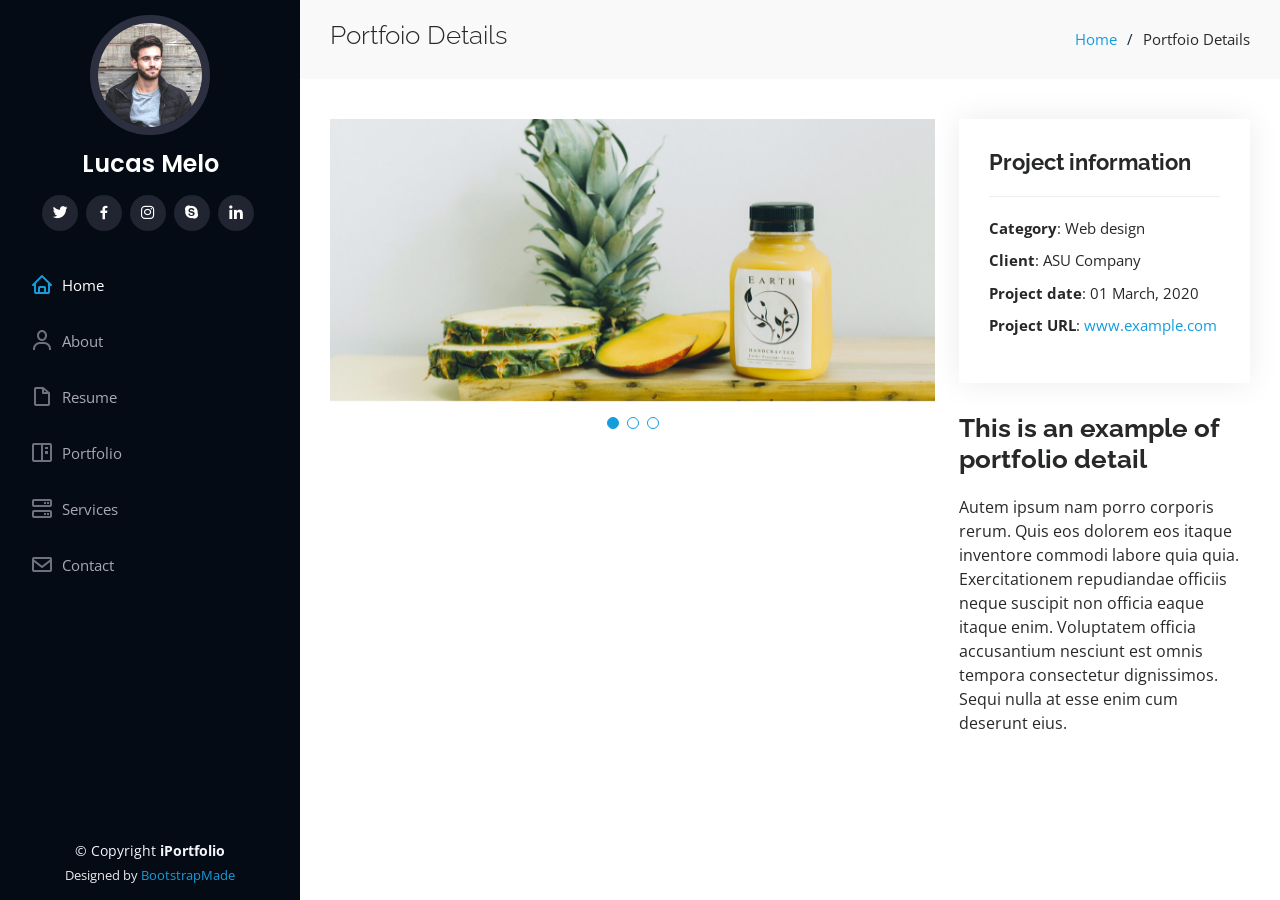
<file: portfolio-details.html>
<!DOCTYPE html>
<html lang="en">

<head>
  <meta charset="utf-8">
  <meta content="width=device-width, initial-scale=1.0" name="viewport">

  <title>Portfolio Details - iPortfolio Bootstrap Template</title>
  <meta content="" name="description">
  <meta content="" name="keywords">

  <!-- Favicons -->
  <link href="assets/img/favicon.png" rel="icon">
  <link href="assets/img/apple-touch-icon.png" rel="apple-touch-icon">

  <!-- Google Fonts -->
  <link href="https://fonts.googleapis.com/css?family=Open+Sans:300,300i,400,400i,600,600i,700,700i|Raleway:300,300i,400,400i,500,500i,600,600i,700,700i|Poppins:300,300i,400,400i,500,500i,600,600i,700,700i" rel="stylesheet">

  <!-- Vendor CSS Files -->
  <link href="assets/vendor/aos/aos.css" rel="stylesheet">
  <link href="assets/vendor/bootstrap/css/bootstrap.min.css" rel="stylesheet">
  <link href="assets/vendor/bootstrap-icons/bootstrap-icons.css" rel="stylesheet">
  <link href="assets/vendor/boxicons/css/boxicons.min.css" rel="stylesheet">
  <link href="assets/vendor/glightbox/css/glightbox.min.css" rel="stylesheet">
  <link href="assets/vendor/swiper/swiper-bundle.min.css" rel="stylesheet">

  <!-- Template Main CSS File -->
  <link href="assets/css/style.css" rel="stylesheet">

  <!-- =======================================================
  * Template Name: iPortfolio
  * Updated: Jan 29 2024 with Bootstrap v5.3.2
  * Template URL: https://bootstrapmade.com/iportfolio-bootstrap-portfolio-websites-template/
  * Author: BootstrapMade.com
  * License: https://bootstrapmade.com/license/
  ======================================================== -->
</head>

<body>

  <!-- ======= Mobile nav toggle button ======= -->
  <i class="bi bi-list mobile-nav-toggle d-xl-none"></i>

  <!-- ======= Header ======= -->
  <header id="header">
    <div class="d-flex flex-column">

      <div class="profile">
        <img src="assets/img/profile-img.jpg" alt="" class="img-fluid rounded-circle">
        <h1 class="text-light"><a href="index.html">Lucas Melo</a></h1>
        <div class="social-links mt-3 text-center">
          <a href="#" class="twitter"><i class="bx bxl-twitter"></i></a>
          <a href="#" class="facebook"><i class="bx bxl-facebook"></i></a>
          <a href="#" class="instagram"><i class="bx bxl-instagram"></i></a>
          <a href="#" class="google-plus"><i class="bx bxl-skype"></i></a>
          <a href="#" class="linkedin"><i class="bx bxl-linkedin"></i></a>
        </div>
      </div>

      <nav id="navbar" class="nav-menu navbar">
        <ul>
          <li><a href="#hero" class="nav-link scrollto active"><i class="bx bx-home"></i> <span>Home</span></a></li>
          <li><a href="#about" class="nav-link scrollto"><i class="bx bx-user"></i> <span>About</span></a></li>
          <li><a href="#resume" class="nav-link scrollto"><i class="bx bx-file-blank"></i> <span>Resume</span></a></li>
          <li><a href="#portfolio" class="nav-link scrollto"><i class="bx bx-book-content"></i> <span>Portfolio</span></a></li>
          <li><a href="#services" class="nav-link scrollto"><i class="bx bx-server"></i> <span>Services</span></a></li>
          <li><a href="#contact" class="nav-link scrollto"><i class="bx bx-envelope"></i> <span>Contact</span></a></li>
        </ul>
      </nav><!-- .nav-menu -->
    </div>
  </header><!-- End Header -->

  <main id="main">

    <!-- ======= Breadcrumbs ======= -->
    <section id="breadcrumbs" class="breadcrumbs">
      <div class="container">

        <div class="d-flex justify-content-between align-items-center">
          <h2>Portfoio Details</h2>
          <ol>
            <li><a href="index.html">Home</a></li>
            <li>Portfoio Details</li>
          </ol>
        </div>

      </div>
    </section><!-- End Breadcrumbs -->

    <!-- ======= Portfolio Details Section ======= -->
    <section id="portfolio-details" class="portfolio-details">
      <div class="container">

        <div class="row gy-4">

          <div class="col-lg-8">
            <div class="portfolio-details-slider swiper">
              <div class="swiper-wrapper align-items-center">

                <div class="swiper-slide">
                  <img src="assets/img/portfolio/portfolio-details-1.jpg" alt="">
                </div>

                <div class="swiper-slide">
                  <img src="assets/img/portfolio/portfolio-details-2.jpg" alt="">
                </div>

                <div class="swiper-slide">
                  <img src="assets/img/portfolio/portfolio-details-3.jpg" alt="">
                </div>

              </div>
              <div class="swiper-pagination"></div>
            </div>
          </div>

          <div class="col-lg-4">
            <div class="portfolio-info">
              <h3>Project information</h3>
              <ul>
                <li><strong>Category</strong>: Web design</li>
                <li><strong>Client</strong>: ASU Company</li>
                <li><strong>Project date</strong>: 01 March, 2020</li>
                <li><strong>Project URL</strong>: <a href="#">www.example.com</a></li>
              </ul>
            </div>
            <div class="portfolio-description">
              <h2>This is an example of portfolio detail</h2>
              <p>
                Autem ipsum nam porro corporis rerum. Quis eos dolorem eos itaque inventore commodi labore quia quia. Exercitationem repudiandae officiis neque suscipit non officia eaque itaque enim. Voluptatem officia accusantium nesciunt est omnis tempora consectetur dignissimos. Sequi nulla at esse enim cum deserunt eius.
              </p>
            </div>
          </div>

        </div>

      </div>
    </section><!-- End Portfolio Details Section -->

  </main><!-- End #main -->

  <!-- ======= Footer ======= -->
  <footer id="footer">
    <div class="container">
      <div class="copyright">
        &copy; Copyright <strong><span>iPortfolio</span></strong>
      </div>
      <div class="credits">
        <!-- All the links in the footer should remain intact. -->
        <!-- You can delete the links only if you purchased the pro version. -->
        <!-- Licensing information: https://bootstrapmade.com/license/ -->
        <!-- Purchase the pro version with working PHP/AJAX contact form: https://bootstrapmade.com/iportfolio-bootstrap-portfolio-websites-template/ -->
        Designed by <a href="https://bootstrapmade.com/">BootstrapMade</a>
      </div>
    </div>
  </footer><!-- End  Footer -->

  <a href="#" class="back-to-top d-flex align-items-center justify-content-center"><i class="bi bi-arrow-up-short"></i></a>

  <!-- Vendor JS Files -->
  <script src="assets/vendor/purecounter/purecounter_vanilla.js"></script>
  <script src="assets/vendor/aos/aos.js"></script>
  <script src="assets/vendor/bootstrap/js/bootstrap.bundle.min.js"></script>
  <script src="assets/vendor/glightbox/js/glightbox.min.js"></script>
  <script src="assets/vendor/isotope-layout/isotope.pkgd.min.js"></script>
  <script src="assets/vendor/swiper/swiper-bundle.min.js"></script>
  <script src="assets/vendor/typed.js/typed.umd.js"></script>
  <script src="assets/vendor/waypoints/noframework.waypoints.js"></script>
  <script src="assets/vendor/php-email-form/validate.js"></script>

  <!-- Template Main JS File -->
  <script src="assets/js/main.js"></script>

</body>

</html>
</file>
<file: assets/css/style.css>
/**
* Template Name: iPortfolio
* Updated: Jan 29 2024 with Bootstrap v5.3.2
* Template URL: https://bootstrapmade.com/iportfolio-bootstrap-portfolio-websites-template/
* Author: BootstrapMade.com
* License: https://bootstrapmade.com/license/
*/

/*--------------------------------------------------------------
# General
--------------------------------------------------------------*/
body {
  font-family: "Open Sans", sans-serif;
  color: #272829;
}

a {
  color: #149ddd;
  text-decoration: none;
}

a:hover {
  color: #37b3ed;
  text-decoration: none;
}

h1,
h2,
h3,
h4,
h5,
h6 {
  font-family: "Raleway", sans-serif;
}

/*--------------------------------------------------------------
# Back to top button
--------------------------------------------------------------*/
.back-to-top {
  position: fixed;
  visibility: hidden;
  opacity: 0;
  right: 15px;
  bottom: 15px;
  z-index: 996;
  background: #149ddd;
  width: 40px;
  height: 40px;
  border-radius: 50px;
  transition: all 0.4s;
}

.back-to-top i {
  font-size: 28px;
  color: #fff;
  line-height: 0;
}

.back-to-top:hover {
  background: #2eafec;
  color: #fff;
}

.back-to-top.active {
  visibility: visible;
  opacity: 1;
}

/*--------------------------------------------------------------
# Header
--------------------------------------------------------------*/
#header {
  position: fixed;
  top: 0;
  left: 0;
  bottom: 0;
  width: 300px;
  transition: all ease-in-out 0.5s;
  z-index: 9997;
  transition: all 0.5s;
  padding: 0 15px;
  background: #040b14;
  overflow-y: auto;
}

#header .profile img {
  margin: 15px auto;
  display: block;
  width: 120px;
  border: 8px solid #2c2f3f;
}

#header .profile h1 {
  font-size: 24px;
  margin: 0;
  padding: 0;
  font-weight: 600;
  -moz-text-align-last: center;
  text-align-last: center;
  font-family: "Poppins", sans-serif;
}

#header .profile h1 a,
#header .profile h1 a:hover {
  color: #fff;
  text-decoration: none;
}

#header .profile .social-links a {
  font-size: 18px;
  display: inline-block;
  background: #212431;
  color: #fff;
  line-height: 1;
  padding: 8px 0;
  margin-right: 4px;
  border-radius: 50%;
  text-align: center;
  width: 36px;
  height: 36px;
  transition: 0.3s;
}

#header .profile .social-links a:hover {
  background: #149ddd;
  color: #fff;
  text-decoration: none;
}

#main {
  margin-left: 300px;
}

.container,
.container-fluid {
  padding-left: 30px;
  padding-right: 30px;
}

@media (max-width: 1199px) {
  #header {
    left: -300px;
  }

  #main {
    margin-left: 0;
  }

  .container,
  .container-fluid {
    padding-left: 12px;
    padding-right: 12px;
  }
}

/*--------------------------------------------------------------
# Navigation Menu
--------------------------------------------------------------*/
/* Desktop Navigation */
.nav-menu {
  padding: 30px 0 0 0;
}

.nav-menu * {
  margin: 0;
  padding: 0;
  list-style: none;
}

.nav-menu>ul>li {
  position: relative;
  white-space: nowrap;
}

.nav-menu a,
.nav-menu a:focus {
  display: flex;
  align-items: center;
  color: #a8a9b4;
  padding: 12px 15px;
  margin-bottom: 8px;
  transition: 0.3s;
  font-size: 15px;
}

.nav-menu a i,
.nav-menu a:focus i {
  font-size: 24px;
  padding-right: 8px;
  color: #6f7180;
}

.nav-menu a:hover,
.nav-menu .active,
.nav-menu .active:focus,
.nav-menu li:hover>a {
  text-decoration: none;
  color: #fff;
}

.nav-menu a:hover i,
.nav-menu .active i,
.nav-menu .active:focus i,
.nav-menu li:hover>a i {
  color: #149ddd;
}

/* Mobile Navigation */
.mobile-nav-toggle {
  position: fixed;
  right: 15px;
  top: 15px;
  z-index: 9998;
  border: 0;
  font-size: 24px;
  transition: all 0.4s;
  outline: none !important;
  background-color: #149ddd;
  color: #fff;
  width: 40px;
  height: 40px;
  display: inline-flex;
  align-items: center;
  justify-content: center;
  line-height: 0;
  border-radius: 50px;
  cursor: pointer;
}

.mobile-nav-active {
  overflow: hidden;
}

.mobile-nav-active #header {
  left: 0;
}

/*--------------------------------------------------------------
# Hero Section
--------------------------------------------------------------*/
#hero {
  width: 100%;
  height: 100vh;
  background: url("../img/HeberthPolvora.jpg") top center;
  background-size: cover;
}

#hero:before {
  content: "";
  background: rgba(5, 13, 24, 0.3);
  position: absolute;
  bottom: 0;
  top: 0;
  left: 0;
  right: 0;
  z-index: 1;
}

#hero .hero-container {
  position: relative;
  z-index: 2;
  min-width: 300px;
}

#hero h1 {
  margin: 0 0 10px 0;
  font-size: 64px;
  font-weight: 700;
  line-height: 56px;
  color: #fff;
}

#hero p {
  color: #fff;
  margin-bottom: 50px;
  font-size: 26px;
  font-family: "Poppins", sans-serif;
}

#hero p span {
  color: #fff;
  padding-bottom: 4px;
  letter-spacing: 1px;
  border-bottom: 3px solid #149ddd;
}

@media (min-width: 1024px) {
  #hero {
    background-attachment: fixed;
  }
}

@media (max-width: 768px) {
  #hero h1 {
    font-size: 28px;
    line-height: 36px;
  }

  #hero h2 {
    font-size: 18px;
    line-height: 24px;
    margin-bottom: 30px;
  }
}

/*--------------------------------------------------------------
# Sections General
--------------------------------------------------------------*/
section {
  padding: 60px 0;
  overflow: hidden;
}

.section-bg {
  background: #f5f8fd;
}

.section-title {
  padding-bottom: 30px;
}

.section-title h2 {
  font-size: 32px;
  font-weight: bold;
  margin-bottom: 20px;
  padding-bottom: 20px;
  position: relative;
  color: #173b6c;
}

.section-title h2::after {
  content: "";
  position: absolute;
  display: block;
  width: 50px;
  height: 3px;
  background: #149ddd;
  bottom: 0;
  left: 0;
}

.section-title p {
  margin-bottom: 0;
}

/*--------------------------------------------------------------
# About
--------------------------------------------------------------*/
.about .content h3 {
  font-weight: 700;
  font-size: 26px;
  color: #173b6c;
}

.about .content ul {
  list-style: none;
  padding: 0;
}

.about .content ul li {
  margin-bottom: 20px;
  display: flex;
  align-items: center;
}

.about .content ul strong {
  margin-right: 10px;
}

.about .content ul i {
  font-size: 16px;
  margin-right: 5px;
  color: #149ddd;
  line-height: 0;
}

.about .content p:last-child {
  margin-bottom: 0;
}

/*--------------------------------------------------------------
# Facts
--------------------------------------------------------------*/
.facts {
  padding-bottom: 30px;
}

.facts .count-box {
  padding: 30px;
  width: 100%;
}

.facts .count-box i {
  display: block;
  font-size: 44px;
  color: #149ddd;
  float: left;
  line-height: 0;
}

.facts .count-box span {
  font-size: 48px;
  line-height: 40px;
  display: block;
  font-weight: 700;
  color: #050d18;
  margin-left: 60px;
}

.facts .count-box p {
  padding: 15px 0 0 0;
  margin: 0 0 0 60px;
  font-family: "Raleway", sans-serif;
  font-size: 14px;
  color: #122f57;
}

.facts .count-box a {
  font-weight: 600;
  display: block;
  margin-top: 20px;
  color: #122f57;
  font-size: 15px;
  font-family: "Poppins", sans-serif;
  transition: ease-in-out 0.3s;
}

.facts .count-box a:hover {
  color: #1f5297;
}

/*--------------------------------------------------------------
# Akills
--------------------------------------------------------------*/
.skills .progress {
  height: 60px;
  display: block;
  background: none;
  border-radius: 0;
}

.skills .progress .skill {
  padding: 0;
  margin: 0 0 6px 0;
  text-transform: uppercase;
  display: block;
  font-weight: 600;
  font-family: "Poppins", sans-serif;
  color: #050d18;
}

.skills .progress .skill .val {
  float: right;
  font-style: normal;
}

.skills .progress-bar-wrap {
  background: #dce8f8;
  height: 10px;
}

.skills .progress-bar {
  width: 1px;
  height: 10px;
  transition: 0.9s;
  background-color: #149ddd;
}

/*--------------------------------------------------------------
# Resume
--------------------------------------------------------------*/
.resume .resume-title {
  font-size: 26px;
  font-weight: 700;
  margin-top: 20px;
  margin-bottom: 20px;
  color: #050d18;
}

.resume .resume-item {
  padding: 0 0 20px 20px;
  margin-top: -2px;
  border-left: 2px solid #1f5297;
  position: relative;
}

.resume .resume-item h4 {
  line-height: 18px;
  font-size: 18px;
  font-weight: 600;
  text-transform: uppercase;
  font-family: "Poppins", sans-serif;
  color: #050d18;
  margin-bottom: 10px;
}

.resume .resume-item h5 {
  font-size: 16px;
  background: #e4edf9;
  padding: 5px 15px;
  display: inline-block;
  font-weight: 600;
  margin-bottom: 10px;
}

.resume .resume-item ul {
  padding-left: 20px;
}

.resume .resume-item ul li {
  padding-bottom: 10px;
}

.resume .resume-item:last-child {
  padding-bottom: 0;
}

.resume .resume-item::before {
  content: "";
  position: absolute;
  width: 16px;
  height: 16px;
  border-radius: 50px;
  left: -9px;
  top: 0;
  background: #fff;
  border: 2px solid #1f5297;
}

/*--------------------------------------------------------------
# Portfolio
--------------------------------------------------------------*/
.portfolio .portfolio-item {
  margin-bottom: 30px;
}

.portfolio #portfolio-flters {
  padding: 0;
  margin: 0 auto 35px auto;
  list-style: none;
  text-align: center;
  background: #fff;
  border-radius: 50px;
  padding: 2px 15px;
}

.portfolio #portfolio-flters li {
  cursor: pointer;
  display: inline-block;
  padding: 10px 15px 8px 15px;
  font-size: 14px;
  font-weight: 600;
  line-height: 1;
  text-transform: uppercase;
  color: #272829;
  margin-bottom: 5px;
  transition: all 0.3s ease-in-out;
}

.portfolio #portfolio-flters li:hover,
.portfolio #portfolio-flters li.filter-active {
  color: #149ddd;
}

.portfolio #portfolio-flters li:last-child {
  margin-right: 0;
}

.portfolio .portfolio-wrap {
  transition: 0.3s;
  position: relative;
  overflow: hidden;
  z-index: 1;
}

.portfolio .portfolio-wrap::before {
  content: "";
  background: rgba(255, 255, 255, 0.5);
  position: absolute;
  left: 0;
  right: 0;
  top: 0;
  bottom: 0;
  transition: all ease-in-out 0.3s;
  z-index: 2;
  opacity: 0;
}

.portfolio .portfolio-wrap .portfolio-links {
  opacity: 1;
  left: 0;
  right: 0;
  bottom: -60px;
  z-index: 3;
  position: absolute;
  transition: all ease-in-out 0.3s;
  display: flex;
  justify-content: center;
}

.portfolio .portfolio-wrap .portfolio-links a {
  color: #fff;
  font-size: 28px;
  text-align: center;
  background: rgba(20, 157, 221, 0.75);
  transition: 0.3s;
  width: 50%;
}

.portfolio .portfolio-wrap .portfolio-links a:hover {
  background: rgba(20, 157, 221, 0.95);
}

.portfolio .portfolio-wrap .portfolio-links a+a {
  border-left: 1px solid #37b3ed;
}

.portfolio .portfolio-wrap:hover::before {
  top: 0;
  left: 0;
  right: 0;
  bottom: 0;
  opacity: 1;
}

.portfolio .portfolio-wrap:hover .portfolio-links {
  opacity: 1;
  bottom: 0;
}

/*--------------------------------------------------------------
# Portfolio Details
--------------------------------------------------------------*/
.portfolio-details {
  padding-top: 40px;
}

.portfolio-details .portfolio-details-slider img {
  width: 100%;
}

.portfolio-details .portfolio-details-slider .swiper-pagination {
  margin-top: 20px;
  position: relative;
}

.portfolio-details .portfolio-details-slider .swiper-pagination .swiper-pagination-bullet {
  width: 12px;
  height: 12px;
  background-color: #fff;
  opacity: 1;
  border: 1px solid #149ddd;
}

.portfolio-details .portfolio-details-slider .swiper-pagination .swiper-pagination-bullet-active {
  background-color: #149ddd;
}

.portfolio-details .portfolio-info {
  padding: 30px;
  box-shadow: 0px 0 30px rgba(5, 13, 24, 0.08);
}

.portfolio-details .portfolio-info h3 {
  font-size: 22px;
  font-weight: 700;
  margin-bottom: 20px;
  padding-bottom: 20px;
  border-bottom: 1px solid #eee;
}

.portfolio-details .portfolio-info ul {
  list-style: none;
  padding: 0;
  font-size: 15px;
}

.portfolio-details .portfolio-info ul li+li {
  margin-top: 10px;
}

.portfolio-details .portfolio-description {
  padding-top: 30px;
}

.portfolio-details .portfolio-description h2 {
  font-size: 26px;
  font-weight: 700;
  margin-bottom: 20px;
}

.portfolio-details .portfolio-description p {
  padding: 0;
}

/*--------------------------------------------------------------
# Services
--------------------------------------------------------------*/
.services .icon-box {
  margin-bottom: 20px;
}

.services .icon {
  float: left;
  display: flex;
  align-items: center;
  justify-content: center;
  width: 54px;
  height: 54px;
  background: #149ddd;
  border-radius: 50%;
  transition: 0.5s;
  border: 1px solid #149ddd;
}

.services .icon i {
  color: #fff;
  font-size: 24px;
  line-height: 0;
}

.services .icon-box:hover .icon {
  background: #fff;
}

.services .icon-box:hover .icon i {
  color: #149ddd;
}

.services .title {
  margin-left: 80px;
  font-weight: 700;
  margin-bottom: 15px;
  font-size: 18px;
}

.services .title a {
  color: #343a40;
}

.services .title a:hover {
  color: #149ddd;
}

.services .description {
  margin-left: 80px;
  line-height: 24px;
  font-size: 14px;
}

/*--------------------------------------------------------------
# Testimonials
--------------------------------------------------------------*/
.testimonials .testimonials-carousel,
.testimonials .testimonials-slider {
  overflow: hidden;
}

.testimonials .testimonial-item {
  box-sizing: content-box;
  text-align: center;
  min-height: 320px;
}

.testimonials .testimonial-item .testimonial-img {
  width: 90px;
  border-radius: 50%;
  margin: 0 auto;
}

.testimonials .testimonial-item h3 {
  font-size: 18px;
  font-weight: bold;
  margin: 10px 0 5px 0;
  color: #111;
}

.testimonials .testimonial-item h4 {
  font-size: 14px;
  color: #999;
  margin: 0;
}

.testimonials .testimonial-item .quote-icon-left,
.testimonials .testimonial-item .quote-icon-right {
  color: #c3e8fa;
  font-size: 26px;
}

.testimonials .testimonial-item .quote-icon-left {
  display: inline-block;
  left: -5px;
  position: relative;
}

.testimonials .testimonial-item .quote-icon-right {
  display: inline-block;
  right: -5px;
  position: relative;
  top: 10px;
}

.testimonials .testimonial-item p {
  font-style: italic;
  margin: 0 15px 15px 15px;
  padding: 20px;
  background: #fff;
  position: relative;
  margin-bottom: 35px;
  border-radius: 6px;
  box-shadow: 0px 2px 15px rgba(0, 0, 0, 0.1);
}

.testimonials .testimonial-item p::after {
  content: "";
  width: 0;
  height: 0;
  border-top: 20px solid #fff;
  border-right: 20px solid transparent;
  border-left: 20px solid transparent;
  position: absolute;
  bottom: -20px;
  left: calc(50% - 20px);
}

.testimonials .swiper-pagination {
  margin-top: 20px;
  position: relative;
}

.testimonials .swiper-pagination .swiper-pagination-bullet {
  width: 12px;
  height: 12px;
  background-color: #fff;
  opacity: 1;
  border: 1px solid #149ddd;
}

.testimonials .swiper-pagination .swiper-pagination-bullet-active {
  background-color: #149ddd;
}

/*--------------------------------------------------------------
# Contact
--------------------------------------------------------------*/
.contact {
  padding-bottom: 130px;
}

.contact .info {
  padding: 30px;
  background: #fff;
  width: 100%;
  box-shadow: 0 0 24px 0 rgba(0, 0, 0, 0.12);
}

.contact .info i {
  font-size: 20px;
  color: #149ddd;
  float: left;
  width: 44px;
  height: 44px;
  background: #dff3fc;
  display: flex;
  justify-content: center;
  align-items: center;
  border-radius: 50px;
  transition: all 0.3s ease-in-out;
}

.contact .info h4 {
  padding: 0 0 0 60px;
  font-size: 22px;
  font-weight: 600;
  margin-bottom: 5px;
  color: #050d18;
}

.contact .info p {
  padding: 0 0 10px 60px;
  margin-bottom: 20px;
  font-size: 14px;
  color: #173b6c;
}

.contact .info .email p {
  padding-top: 5px;
}

.contact .info .social-links {
  padding-left: 60px;
}

.contact .info .social-links a {
  font-size: 18px;
  display: inline-block;
  background: #333;
  color: #fff;
  line-height: 1;
  padding: 8px 0;
  border-radius: 50%;
  text-align: center;
  width: 36px;
  height: 36px;
  transition: 0.3s;
  margin-right: 10px;
}

.contact .info .social-links a:hover {
  background: #149ddd;
  color: #fff;
}

.contact .info .email:hover i,
.contact .info .address:hover i,
.contact .info .phone:hover i {
  background: #149ddd;
  color: #fff;
}

.contact .php-email-form {
  width: 100%;
  padding: 30px;
  background: #fff;
  box-shadow: 0 0 24px 0 rgba(0, 0, 0, 0.12);
}

.contact .php-email-form .form-group {
  padding-bottom: 8px;
}

.contact .php-email-form .validate {
  display: none;
  color: red;
  margin: 0 0 15px 0;
  font-weight: 400;
  font-size: 13px;
}

.contact .php-email-form .error-message {
  display: none;
  color: #fff;
  background: #ed3c0d;
  text-align: left;
  padding: 15px;
  font-weight: 600;
}

.contact .php-email-form .error-message br+br {
  margin-top: 25px;
}

.contact .php-email-form .sent-message {
  display: none;
  color: #fff;
  background: #18d26e;
  text-align: center;
  padding: 15px;
  font-weight: 600;
}

.contact .php-email-form .loading {
  display: none;
  background: #fff;
  text-align: center;
  padding: 15px;
}

.contact .php-email-form .loading:before {
  content: "";
  display: inline-block;
  border-radius: 50%;
  width: 24px;
  height: 24px;
  margin: 0 10px -6px 0;
  border: 3px solid #18d26e;
  border-top-color: #eee;
  animation: animate-loading 1s linear infinite;
}

.contact .php-email-form .form-group {
  margin-bottom: 15px;
}

.contact .php-email-form label {
  padding-bottom: 8px;
}

.contact .php-email-form input,
.contact .php-email-form textarea {
  border-radius: 0;
  box-shadow: none;
  font-size: 14px;
}

.contact .php-email-form input {
  height: 44px;
}

.contact .php-email-form textarea {
  padding: 10px 15px;
}

.contact .php-email-form button[type=submit] {
  background: #149ddd;
  border: 0;
  padding: 10px 24px;
  color: #fff;
  transition: 0.4s;
  border-radius: 4px;
}

.contact .php-email-form button[type=submit]:hover {
  background: #37b3ed;
}

@keyframes animate-loading {
  0% {
    transform: rotate(0deg);
  }

  100% {
    transform: rotate(360deg);
  }
}

/*--------------------------------------------------------------
# Breadcrumbs
--------------------------------------------------------------*/
.breadcrumbs {
  padding: 20px 0;
  background: #f9f9f9;
}

.breadcrumbs h2 {
  font-size: 26px;
  font-weight: 300;
}

.breadcrumbs ol {
  display: flex;
  flex-wrap: wrap;
  list-style: none;
  padding: 0;
  margin: 0;
  font-size: 15px;
}

.breadcrumbs ol li+li {
  padding-left: 10px;
}

.breadcrumbs ol li+li::before {
  display: inline-block;
  padding-right: 10px;
  color: #0e2442;
  content: "/";
}

@media (max-width: 768px) {
  .breadcrumbs .d-flex {
    display: block !important;
  }

  .breadcrumbs ol {
    display: block;
  }

  .breadcrumbs ol li {
    display: inline-block;
  }
}

/*--------------------------------------------------------------
# Footer
--------------------------------------------------------------*/
#footer {
  padding: 15px;
  color: #f4f6fd;
  font-size: 14px;
  position: fixed;
  left: 0;
  bottom: 0;
  width: 300px;
  z-index: 9999;
  background: #040b14;
}

#footer .copyright {
  text-align: center;
}

#footer .credits {
  padding-top: 5px;
  text-align: center;
  font-size: 13px;
  color: #eaebf0;
}

@media (max-width: 1199px) {
  #footer {
    position: static;
    width: auto;
    padding-right: 20px 15px;
  }
}
</file>
